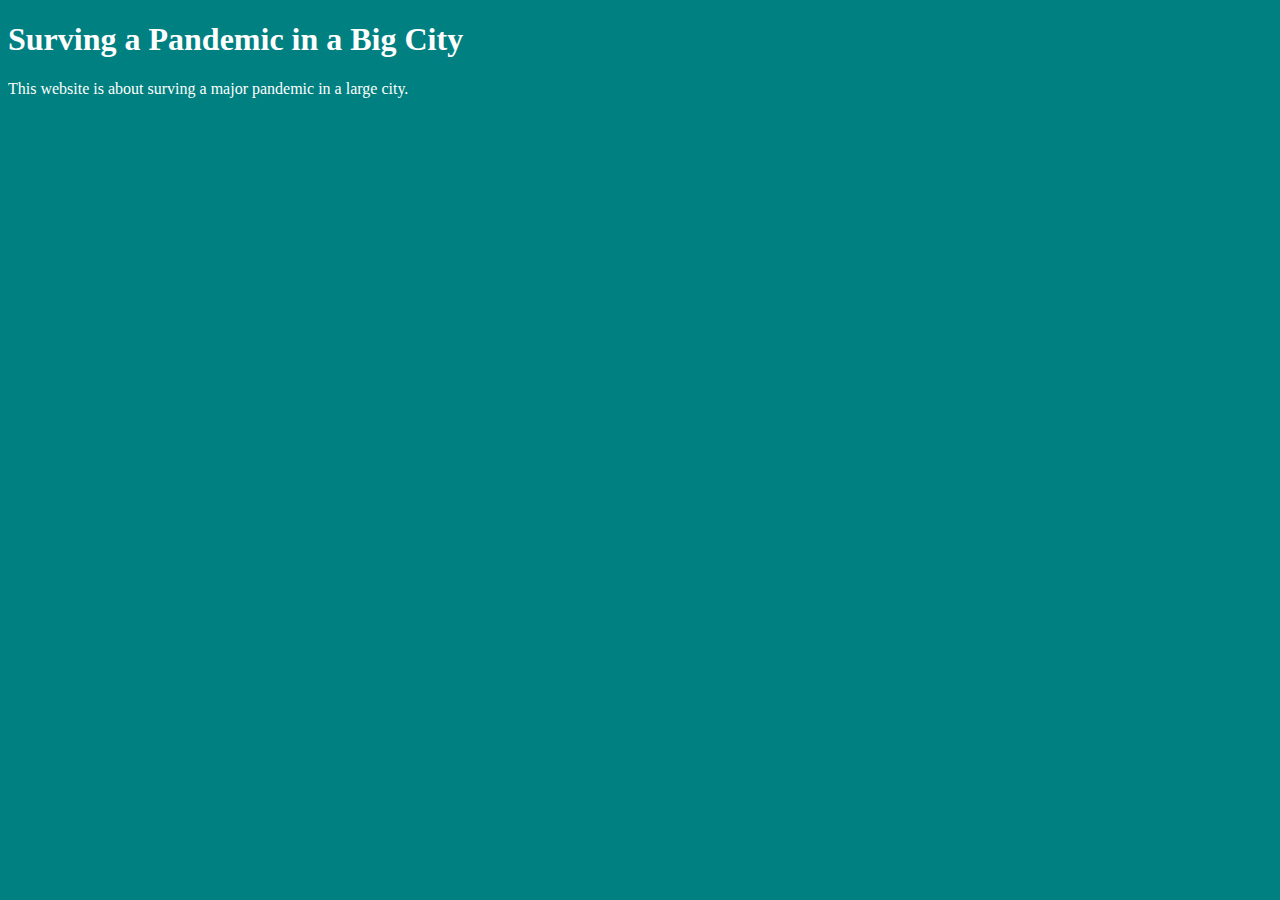
<file: index.html>
<!DOCTYPE html>
<html>
	<head>
		<title>Surving a Pandemic in a Big City</title>
		<link rel="stylesheet" type="text/css" href="css/style.css">
	</head>
	<body>
		<h1>Surving a Pandemic in a Big City</h1>
		<p>This website is about surving a major pandemic in a large city.</p>
	</body>
</html>
</file>
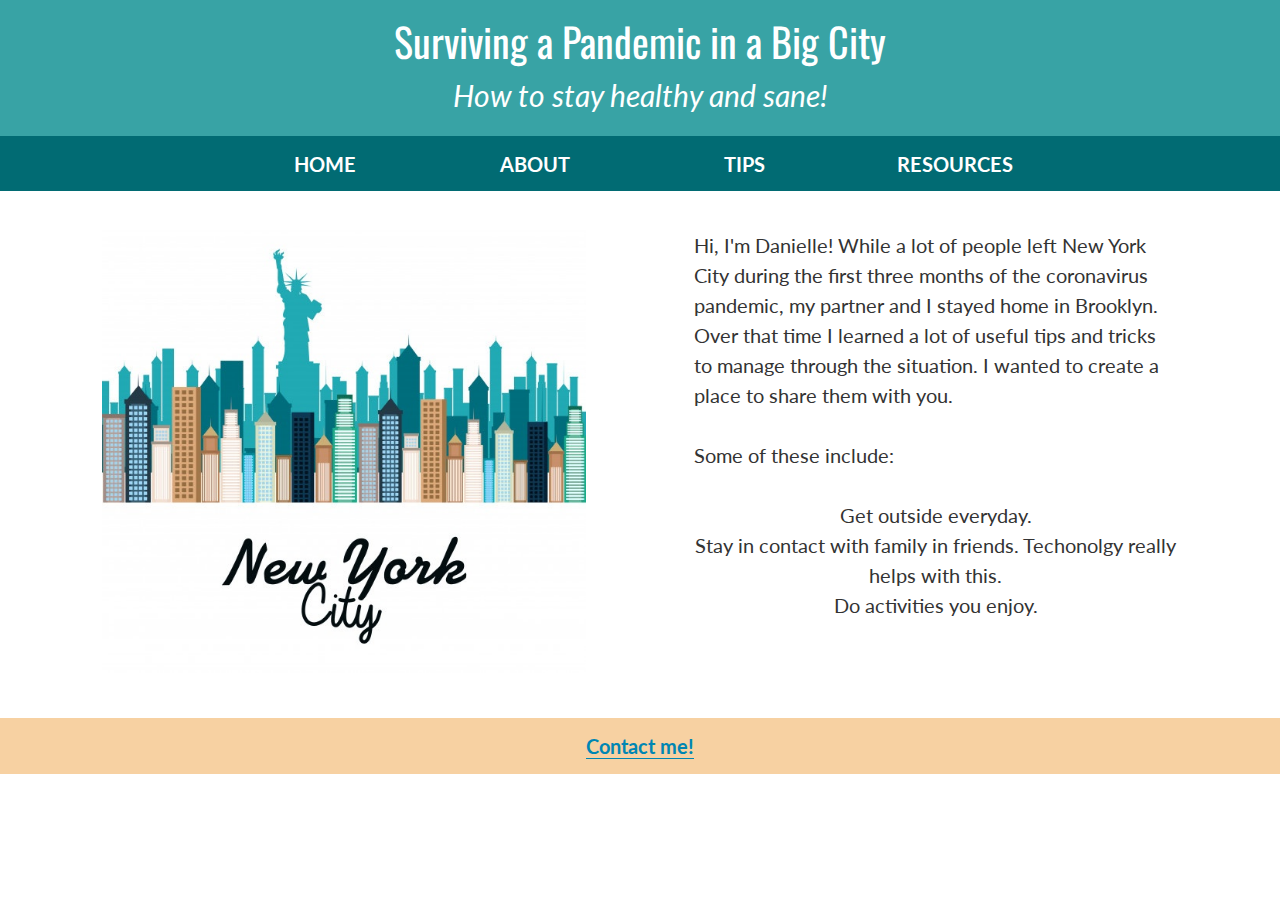
<file: final_project/index.html>
<!DOCTYPE html>
<html lang="en">

<head>
	<title>Surving a Pandemic in a Big City</title>
	<link rel="stylesheet" type="text/css" href="css/reset.css">
	<link rel="stylesheet" type="text/css" href="css/style.css">
	<meta name="viewport" content="width=device-width, initial-scale=1">
</head>

<body>
	<header>
		<h1>Surviving a Pandemic in a Big City</h1>
		<h3 id="slogan">How to stay healthy and sane!</h3>
	</header>

	<nav>
		<a href="#">Home</a>
		<a href="about.html">About</a>
		<a href="#">Tips</a>
		<a href="#">Resources</a>
	</nav>
		
	<section id="two_column" class="clearfix">
		<article class="picture" id="left">
			<img src="images/new-york-city-cityscape-vector-illustration-design_24877-15586.jpg" alt="NYC Skyline with Statue of Liberty" title="NYC Skyline">
		</article>

		<article class="introduction" id="right">
			<p>Hi, I'm Danielle! While a lot of people left New York City during the first three months of the coronavirus pandemic, my partner and I stayed home in Brooklyn. Over that time I learned a lot of useful tips and tricks to manage through the situation. I wanted to create a place to share them with you.</p><br>
			<p>Some of these include:</p><br>
			<ul>
				<li>Get outside everyday.</li>
				<li>Stay in contact with family in friends. Techonolgy really helps with this.</li>
				<li>Do activities you enjoy.</li>
				</ul>
		</article>
	</section>
	
	<footer>
		<p><a href=mailto:danielle.scaturro@gmail.com>Contact me!</a></p>
	</footer>
</body>

</html>
</file>
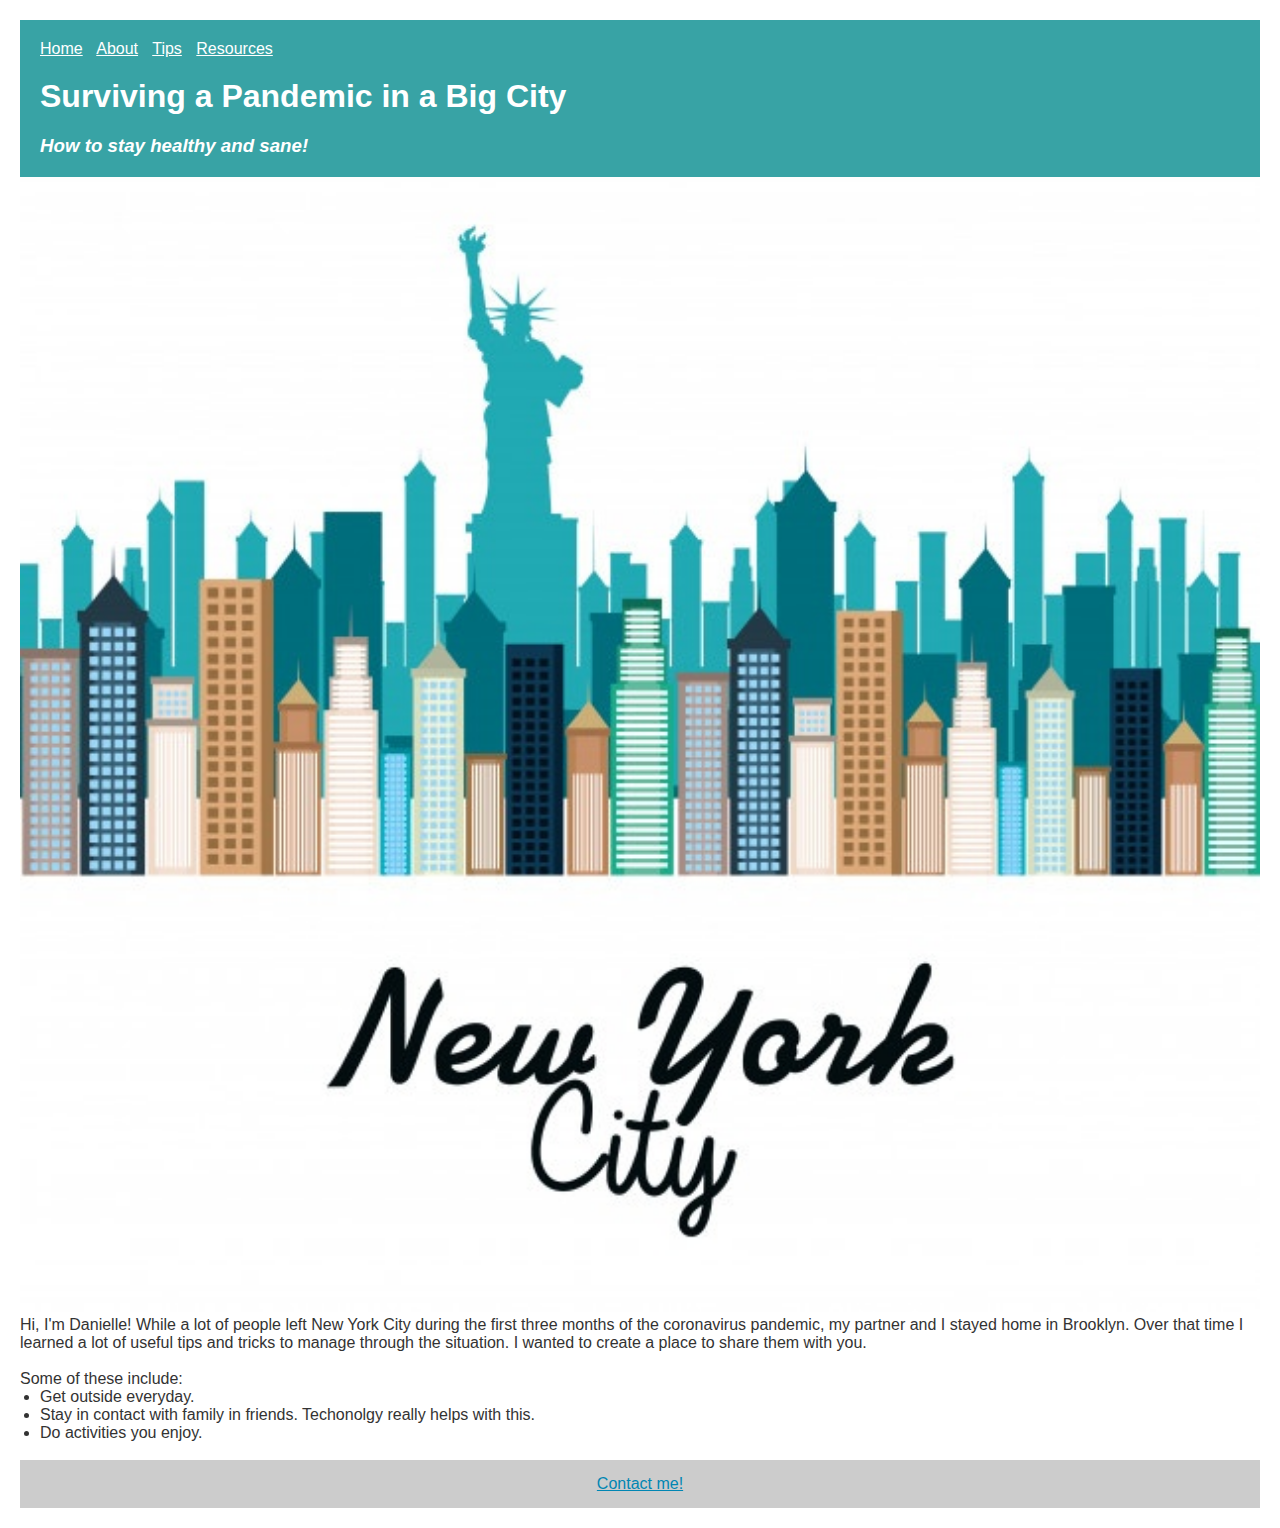
<file: unit_3/index.html>
<!DOCTYPE html>
<html>

<head>
	<title>Surving a Pandemic in a Big City</title>
	<link rel="stylesheet" type="text/css" href="css/style.css">
</head>

<body>
	<header>
		<nav>
			<a href="#">Home</a>
			<a href="#">About</a>
			<a href="#">Tips</a>
			<a href="#">Resources</a>
		</nav>
		<h1>Surviving a Pandemic in a Big City</h1>
		<h3 id="slogan">How to stay healthy and sane!</h3>
	</header>
	
	<section>
		<img src="images/new-york-city-cityscape-vector-illustration-design_24877-15586.jpg" alt="NYC Skyline with Statue of Liberty" title="NYC Skyline">
	</section>

	<section>
		<p>Hi, I'm Danielle! While a lot of people left New York City during the first three months of the coronavirus pandemic, my partner and I stayed home in Brooklyn. Over that time I learned a lot of useful tips and tricks to manage through the situation. I wanted to create a place to share them with you.</p><br> 
		<p>Some of these include:</p>
		<ul>
			<li>Get outside everyday.</li>
			<li>Stay in contact with family in friends. Techonolgy really helps with this.</li>
			<li>Do activities you enjoy.</li>
		</ul><br>
	</section>

	<footer>
		<p><a href=mailto:danielle.scaturro@gmail.com>Contact me!</p>
	</footer>

</body>

</html>
</file>
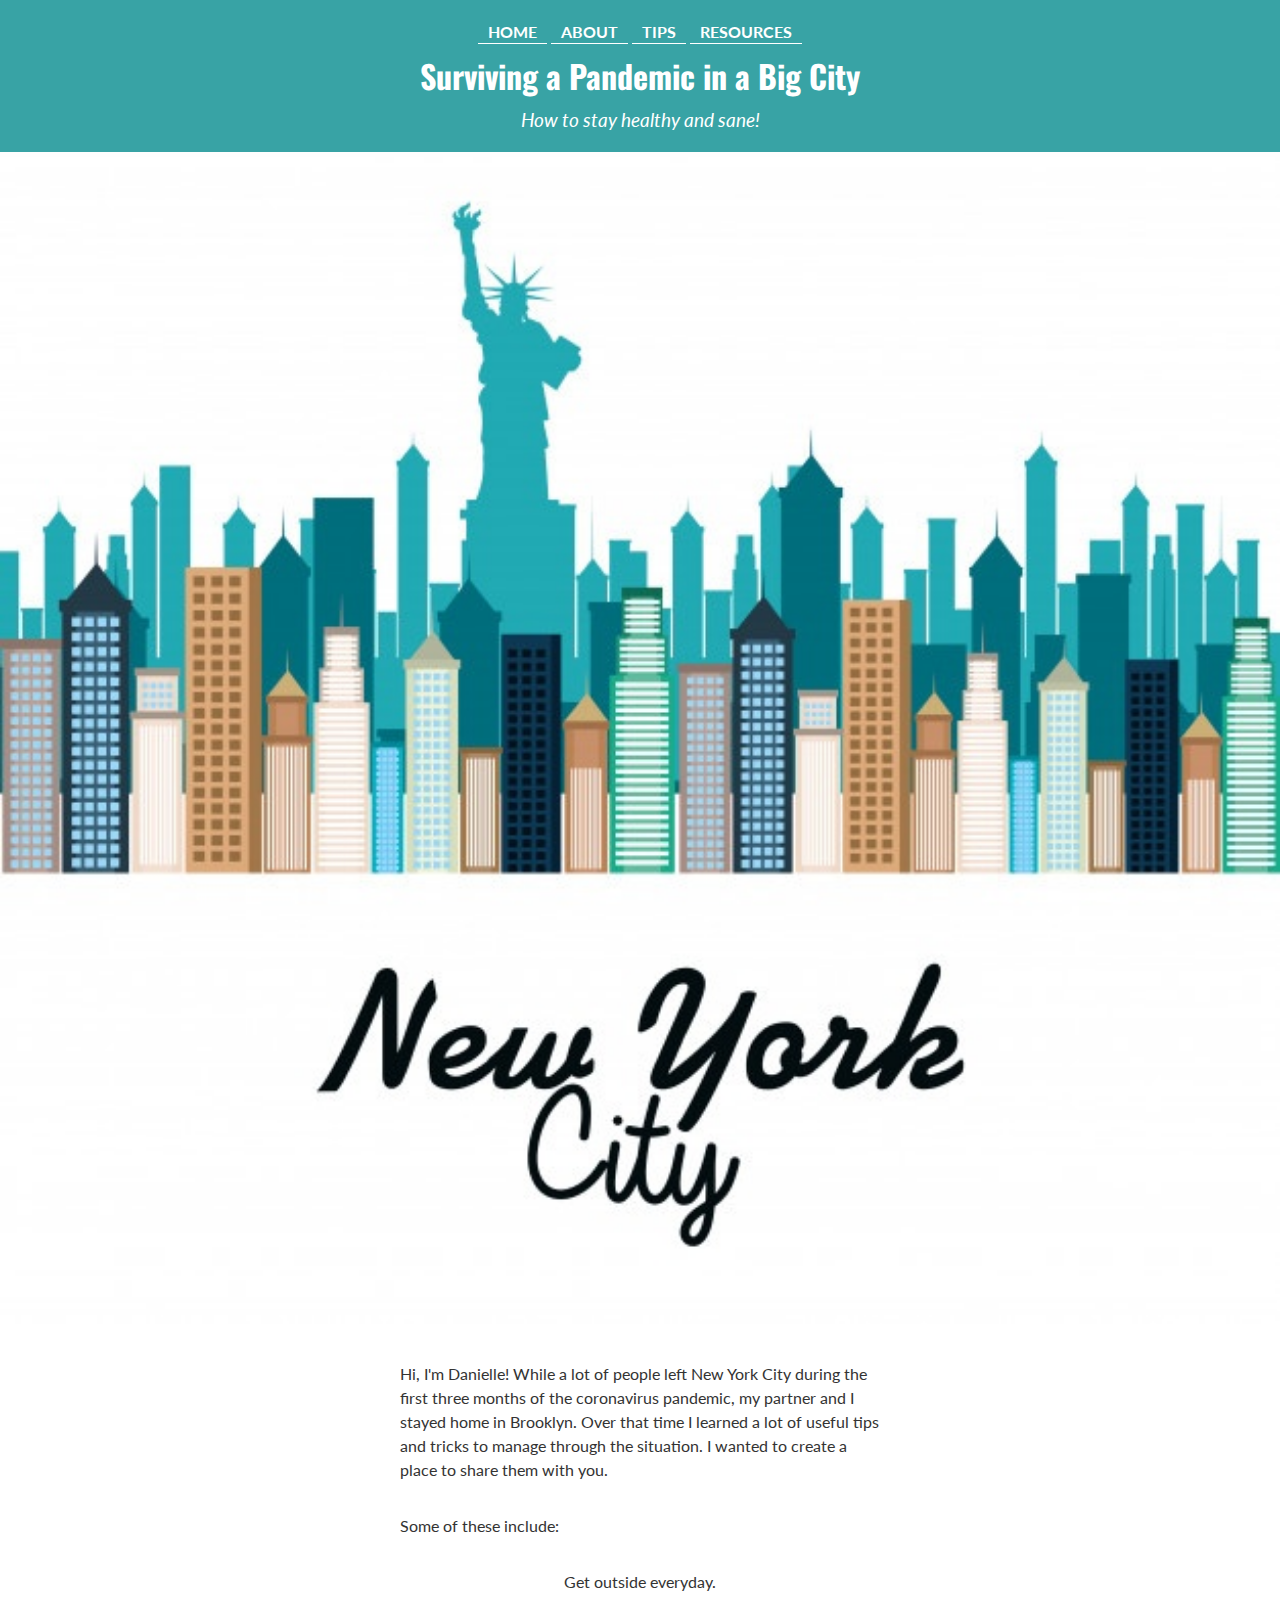
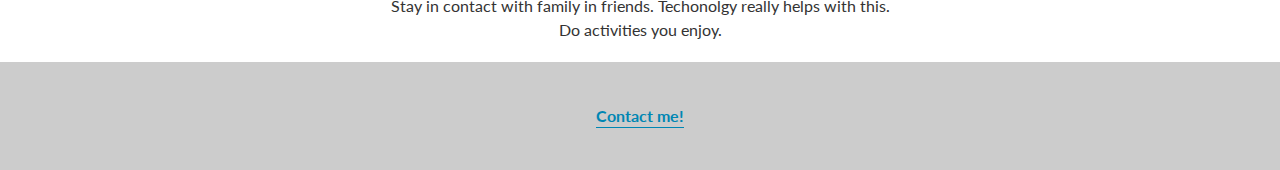
<file: unit_4/index.html>
<!DOCTYPE html>
<html lang="en">

<head>
	<title>Surving a Pandemic in a Big City</title>
	<link rel="stylesheet" type="text/css" href="css/style.css">
</head>

<body>
	<header>
		<nav>
			<a href="#">Home</a>
			<a href="#">About</a>
			<a href="#">Tips</a>
			<a href="#">Resources</a>
		</nav>
		<h1>Surviving a Pandemic in a Big City</h1>
		<h3 id="slogan">How to stay healthy and sane!</h3>
	</header>

	<section>
		<img src="images/new-york-city-cityscape-vector-illustration-design_24877-15586.jpg" alt="NYC Skyline with Statue of Liberty" title="NYC Skyline">
	</section>

	<section>
		<p>Hi, I'm Danielle! While a lot of people left New York City during the first three months of the coronavirus pandemic, my partner and I stayed home in Brooklyn. Over that time I learned a lot of useful tips and tricks to manage through the situation. I wanted to create a place to share them with you.</p> 
		<p>Some of these include:</p>
		<ul>
			<li>Get outside everyday.</li>
			<li>Stay in contact with family in friends. Techonolgy really helps with this.</li>
			<li>Do activities you enjoy.</li>
		</ul>
	</section>

	<footer>
		<p><a href=mailto:danielle.scaturro@gmail.com>Contact me!</a></p>
	</footer>
</body>

</html>
</file>
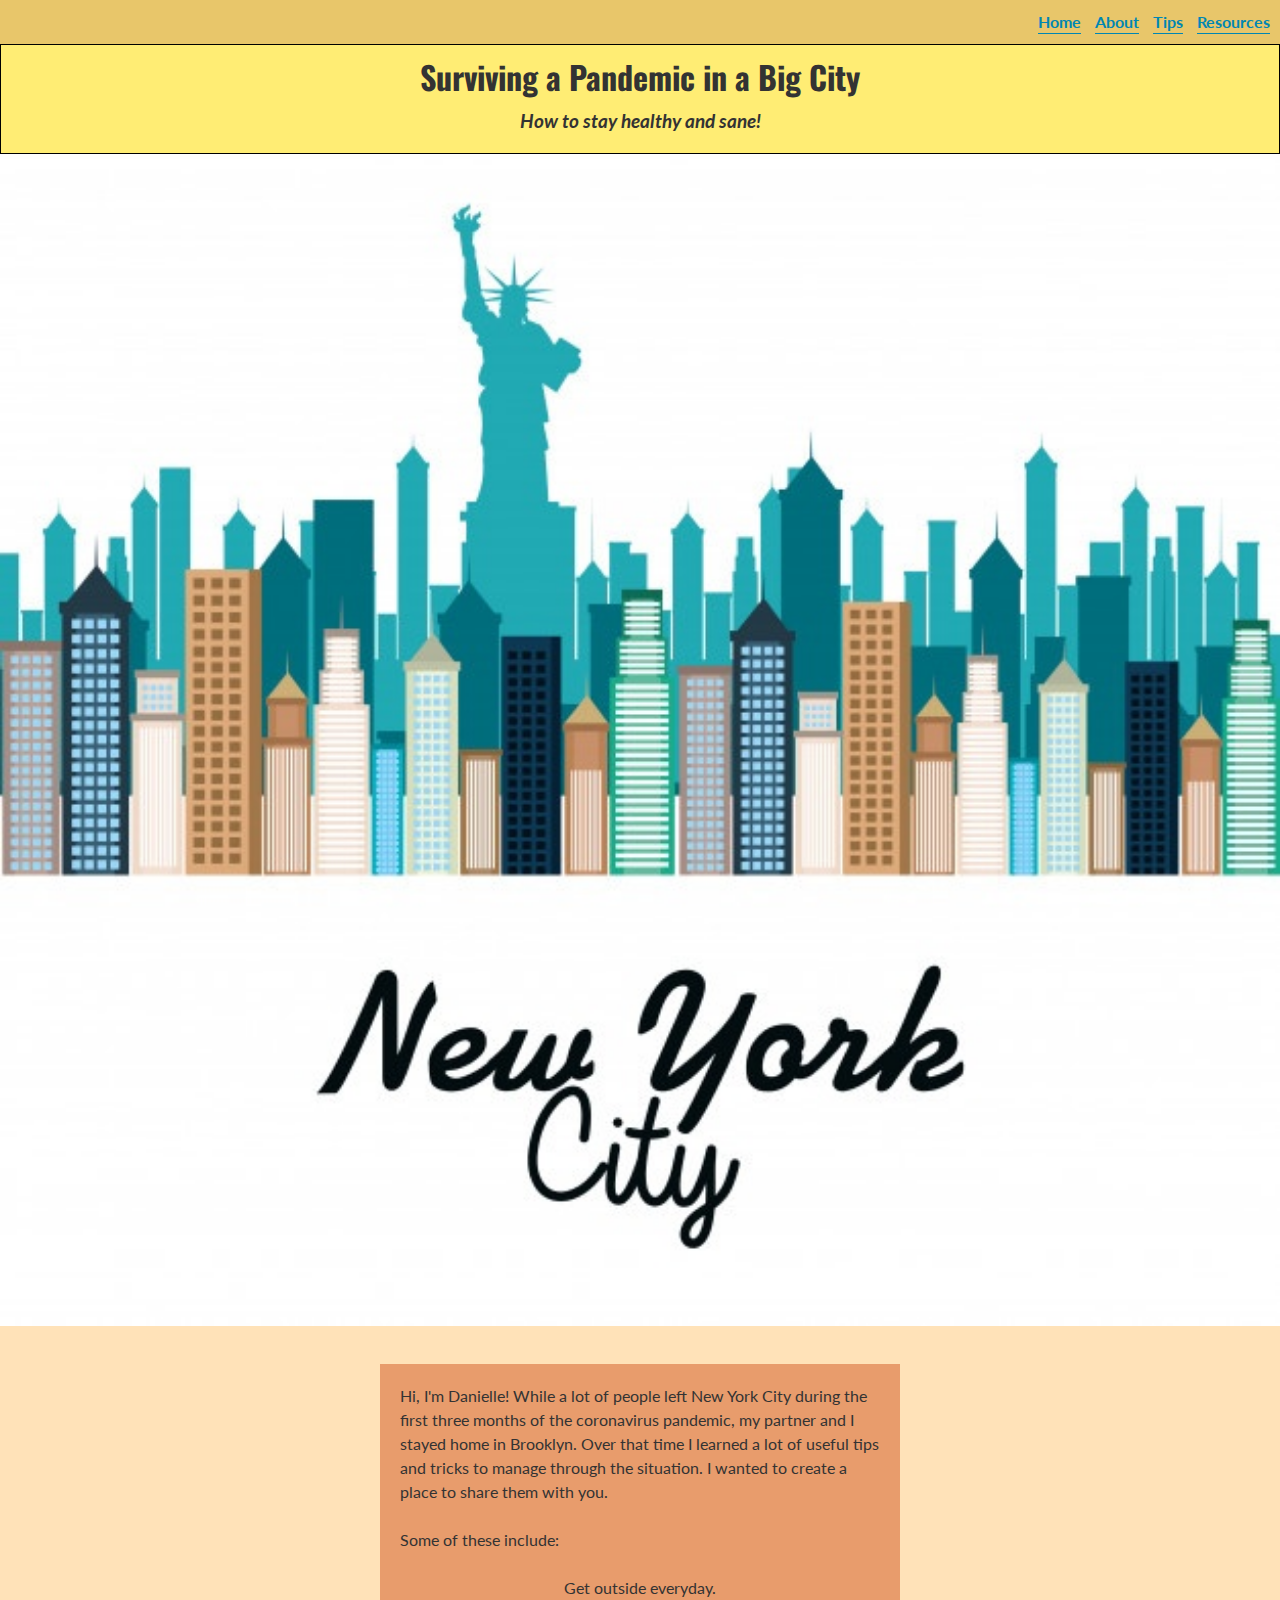
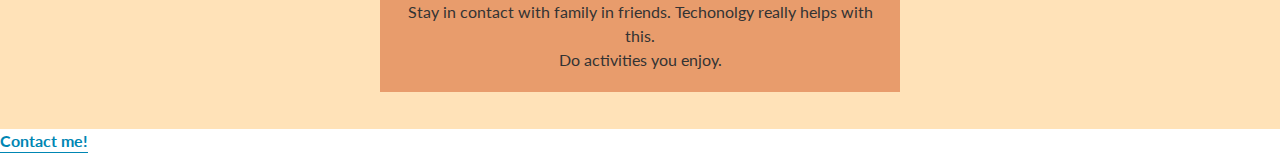
<file: unit_5/index.html>
<!DOCTYPE html>
<html lang="en">

<head>
	<title>Surving a Pandemic in a Big City</title>
	<link rel="stylesheet" type="text/css" href="css/style.css">
</head>

<body>
	<nav>
		<a href="#">Home</a>
		<a href="#">About</a>
		<a href="#">Tips</a>
		<a href="#">Resources</a>
	</nav>
	
	<header>
		<h1>Surviving a Pandemic in a Big City</h1>
		<h3 id="slogan">How to stay healthy and sane!</h3>
	</header>

	<section>
		<article class="picture">
			<img src="images/new-york-city-cityscape-vector-illustration-design_24877-15586.jpg" alt="NYC Skyline with Statue of Liberty" title="NYC Skyline">
		</article>

		<article class="introduction">
			<p>Hi, I'm Danielle! While a lot of people left New York City during the first three months of the coronavirus pandemic, my partner and I stayed home in Brooklyn. Over that time I learned a lot of useful tips and tricks to manage through the situation. I wanted to create a place to share them with you.</p><br>
			<p>Some of these include:</p><br>
			<ul>
				<li>Get outside everyday.</li>
				<li>Stay in contact with family in friends. Techonolgy really helps with this.</li>
				<li>Do activities you enjoy.</li>
				</ul>
		</article>
	</section>
	
	<footer>
		<p><a href=mailto:danielle.scaturro@gmail.com>Contact me!</a></p>
	</footer>
</body>

</html>
</file>
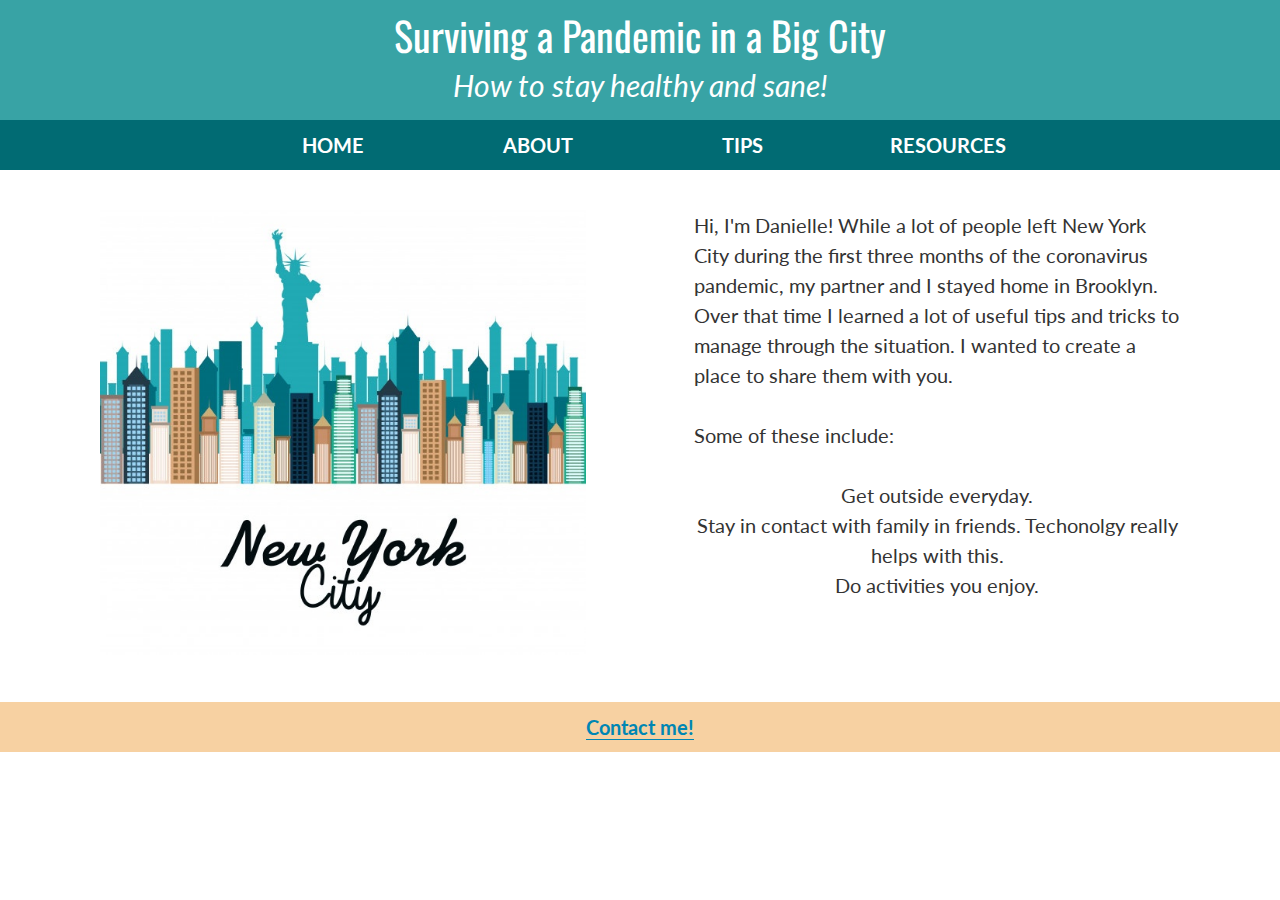
<file: unit_6/index.html>
<!DOCTYPE html>
<html lang="en">

<head>
	<title>Surving a Pandemic in a Big City</title>
	<link rel="stylesheet" type="text/css" href="css/reset.css">
	<link rel="stylesheet" type="text/css" href="css/style.css">
</head>

<body>
	<header>
		<h1>Surviving a Pandemic in a Big City</h1>
		<h3 id="slogan">How to stay healthy and sane!</h3>
	</header>

	<nav class="clearfix">
		<a href="#">Home</a>
		<a href="#">About</a>
		<a href="#">Tips</a>
		<a href="#">Resources</a>
	</nav>
		
	<section id="two_column" class="clearfix">
		<article class="picture" id="left">
			<img src="images/new-york-city-cityscape-vector-illustration-design_24877-15586.jpg" alt="NYC Skyline with Statue of Liberty" title="NYC Skyline">
		</article>

		<article class="introduction" id="right">
			<p>Hi, I'm Danielle! While a lot of people left New York City during the first three months of the coronavirus pandemic, my partner and I stayed home in Brooklyn. Over that time I learned a lot of useful tips and tricks to manage through the situation. I wanted to create a place to share them with you.</p><br>
			<p>Some of these include:</p><br>
			<ul>
				<li>Get outside everyday.</li>
				<li>Stay in contact with family in friends. Techonolgy really helps with this.</li>
				<li>Do activities you enjoy.</li>
				</ul>
		</article>
	</section>
	
	<footer>
		<p><a href=mailto:danielle.scaturro@gmail.com>Contact me!</a></p>
	</footer>
</body>

</html>
</file>
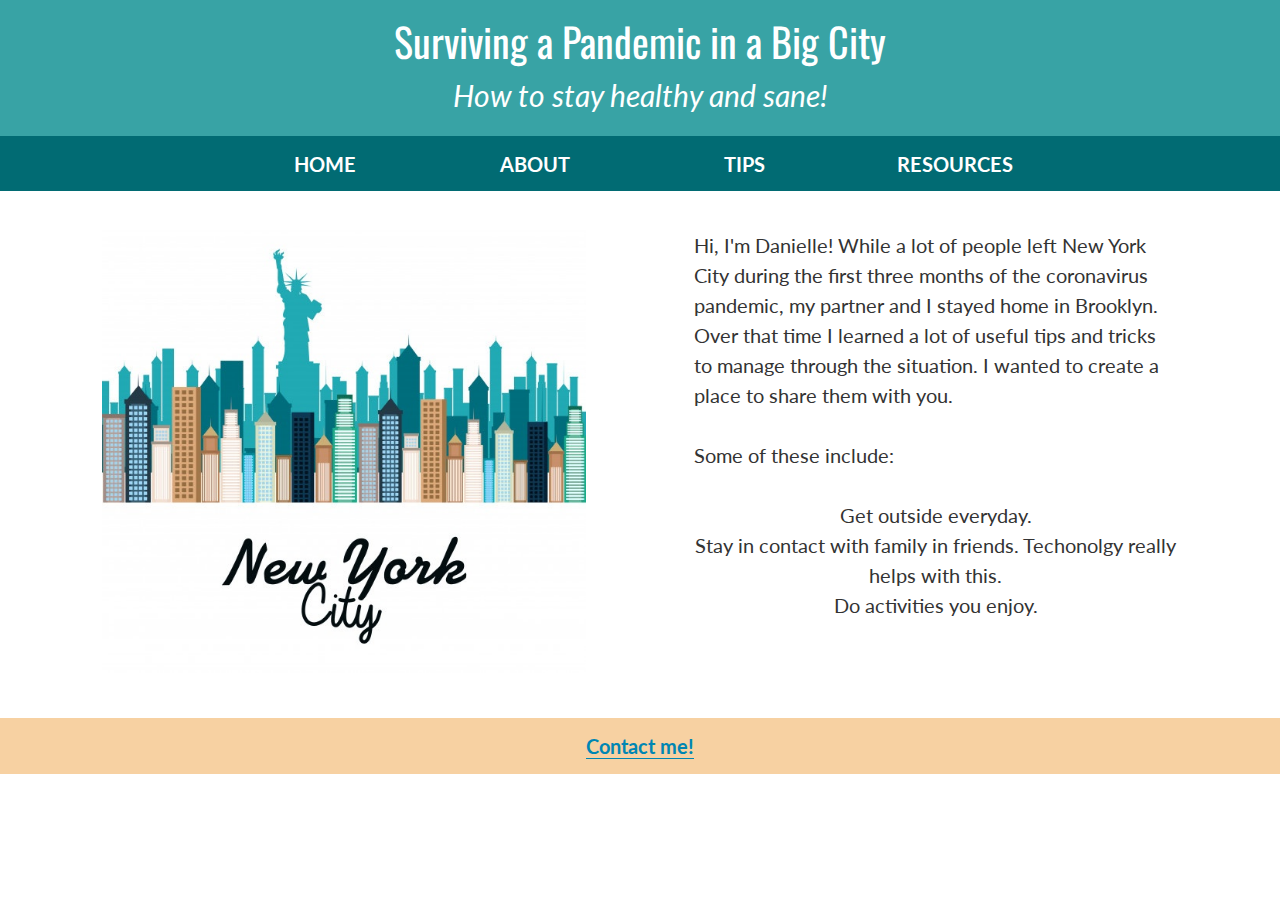
<file: unit_8/index.html>
<!DOCTYPE html>
<html lang="en">

<head>
	<title>Surving a Pandemic in a Big City</title>
	<link rel="stylesheet" type="text/css" href="css/reset.css">
	<link rel="stylesheet" type="text/css" href="css/style.css">
	<meta name="viewport" content="width=device-width, initial-scale=1">
</head>

<body>
	<header>
		<h1>Surviving a Pandemic in a Big City</h1>
		<h3 id="slogan">How to stay healthy and sane!</h3>
	</header>

	<nav>
		<a href="#">Home</a>
		<a href="#">About</a>
		<a href="#">Tips</a>
		<a href="#">Resources</a>
	</nav>
		
	<section id="two_column" class="clearfix">
		<article class="picture" id="left">
			<img src="images/new-york-city-cityscape-vector-illustration-design_24877-15586.jpg" alt="NYC Skyline with Statue of Liberty" title="NYC Skyline">
		</article>

		<article class="introduction" id="right">
			<p>Hi, I'm Danielle! While a lot of people left New York City during the first three months of the coronavirus pandemic, my partner and I stayed home in Brooklyn. Over that time I learned a lot of useful tips and tricks to manage through the situation. I wanted to create a place to share them with you.</p><br>
			<p>Some of these include:</p><br>
			<ul>
				<li>Get outside everyday.</li>
				<li>Stay in contact with family in friends. Techonolgy really helps with this.</li>
				<li>Do activities you enjoy.</li>
				</ul>
		</article>
	</section>
	
	<footer>
		<p><a href=mailto:danielle.scaturro@gmail.com>Contact me!</a></p>
	</footer>
</body>

</html>
</file>
<file: css/style.css>
body {
	color: white;
	background-color: teal;
}
</file>
<file: final_project/css/style.css>
@import url('https://fonts.googleapis.com/css2?family=Lato:ital,wght@0,400;0,700;1,400&family=Oswald:wght@600&display=swap');

*{
	margin: 0;
	padding: 0;
}

body{
	font-family: 'Lato', sans-serif;
	font-size: 20px; /*1em=20px*/
	line-height: 1.5em;
	position: relative;
	color: #333333;
}

header {
    background-color: #38A3A5;
    padding: 2%;
    color: 333333;
    text-align: center;
    color: #ffffff;
}

h1{
	font-family: 'Oswald', sans-serif;
	font-size: 2em;
}

#slogan {
	padding-top: 2%;
	font-style: italic;
	font-size: 1.5em;
}

a{
	text-decoration: none;
	color: #0086B3;
	font-weight: bold; 
	border-bottom: 1px solid #0086B3;
}

nav {
	background-color: #016b73;
	text-align: center;
	margin: 0 auto;
}

nav a {
	color: #ffffff;
	text-transform: uppercase;
	border-bottom: none;
	padding: 1%;
	display: inline-block;
	width: 14%;
}


nav a:hover {
	background-color: #BF8B5E;
}

img {
	width: 100%;
}

.clearfix:after{
	visibility: hidden;
	height: 0;
	font-size: 0;
	content:" ";
	display: block;
	clear:both;
}

#two_column {
   margin: 3%;
   padding-left: 5%;
   padding-right: 5%;
}

#left {
   float: left;
   width: 45%;
}

#right {
    float: right;
    width: 45%;   
}

ul {
	list-style: none;
	text-align: center;
}

footer {
	background-color: #F7D1A2;
	text-align: center;
	padding: 1%;
}

.profile {
	width: 50%;
}

#columns-two {
   margin: 5%;
   padding-left: 2.5%;
   padding-right: 2.5%;
}

#column1 {
   float: left;
   width: 40%;
   margin-left: 100px
}

#column2 {
    float: right;
    width: 50%;   
}

@media only screen and (max-width: 1100px) {
	#left, #right {
	float: none;
	width: auto;
	}
}

@media only screen and (max-width: 768px) {
	body {
		font-size: 16px;
	}

	h1 {
		font-size: 1.75em;	
	}
	#slogan {
		font-size: 1.25em;
	}
}

@media only screen and (max-width: 396px) {
	body {
		font-size: 14px;
	}

	h1 {
		font-size: 1.75em;	
	}
	#slogan {
		font-size: 1.25em;
	}
}
</file>
<file: unit_3/css/style.css>
* {
  margin: 0;
  padding: 0;
}

body {
	font-family: Helvetica, san-serif;
	color: #333333;
	padding: 20px;
	}
header {
	background-color: #38A3A5;
	color: #ffffff;
	padding: 20px; 
}
h1 {
	padding-top: 20px;
}
#slogan {
	font-style: italic;
	padding-top: 20px;
}
a {
	color: #0086B3;
}
nav a {
	margin-right: 10px;
	padding-bottom: 20px;
	color: #ffffff; 
	text-align: right;
}
img {
	width: 100%;
}
ul {
	margin-left: 20px;
}
footer {
	color: #2D2A8C;
	text-align: center;
	background-color: #cccccc;
	padding: 15px; 
}
</file>
<file: unit_4/css/style.css>
@import url('https://fonts.googleapis.com/css2?family=Lato:ital,wght@0,400;0,700;1,400&family=Oswald:wght@600&display=swap');

*{
  margin: 0;
  padding: 0;
  box-sizing: border-box;
}

body{
	font-family: 'Lato', sans-serif;
	font-size: 16px; /*1em=16px*/
	line-height: 1.5em;
	position: relative;
	color: #333333;
}

header{ 	
	background-color: #38A3A5;
	color: #ffffff;
	padding: 20px; 
	text-align: center; 
}

h1{
	font-family: 'Oswald', sans-serif;
	padding-top: 20px;
}

#slogan{
	font-style: italic;
	font-weight: normal;
	padding-top: 20px;
	text-align: center; 
}

a{
	text-decoration: none;
	color: #0086B3;
	font-weight: bold; 
	border-bottom: 1px solid #0086B3;
	padding-bottom: 2px; 
}

nav a{
	color: #ffffff;
	text-transform: uppercase;
	text-align: right;
	padding-left: 10px;
	padding-right: 10px;
	border-bottom: 1px solid #ffffff;
	padding-bottom: 2px;
}

img {
	width: 100%;
}
p {
	width: 30em;
	margin: 2em auto;
}

ul{
	list-style: none;
	text-align: center;
	padding-bottom: 20px; 
}
footer {
	color: #2D2A8C;
	text-align: center;
	background-color: #cccccc;
	padding: 10px; 
}
</file>
<file: unit_5/css/style.css>
@import url('https://fonts.googleapis.com/css2?family=Lato:ital,wght@0,400;0,700;1,400&family=Oswald:wght@600&display=swap');

*{
	margin: 0;
	padding: 0;
}

body{
	font-family: 'Lato', sans-serif;
	font-size: 16px; /*1em=16px*/
	line-height: 1.5em;
	position: relative;
	color: #333333;
}

a{
	text-decoration: none;
	color: #0086B3;
	font-weight: bold; 
	border-bottom: 1px solid #0086B3;
	padding-bottom: 2px;
}

nav {
	background-color: #E8C66A;
	padding: 10px;
	text-align: right;
}

nav a {
	margin-left: 10px; 
}

header {
    background-color: #FFED74;
    border: 1px black solid;
    padding: 20px;
    color: 333333;
    text-align: center;
}

h1{
	font-family: 'Oswald', sans-serif;
}

#slogan {
	padding-top: 20px;
	font-style: italic;
}

img {
	width: 100%;
}

section {
	background-color: #FFE2B8;
	padding-bottom: 5px
}

.introduction {
	background-color: #E89C6C;
	width: 30em;
	margin: 2em auto;
	padding: 20px;

ul {
	list-style: none;
	text-align: center;
}

footer {
	background-color: #FF957E;
	text-align: center;
	padding: 10px;
}
</file>
<file: unit_6/css/style.css>
@import url('https://fonts.googleapis.com/css2?family=Lato:ital,wght@0,400;0,700;1,400&family=Oswald:wght@600&display=swap');

*{
	margin: 0;
	padding: 0;
}

body{
	font-family: 'Lato', sans-serif;
	font-size: 20px; /*1em=20px*/
	line-height: 1.5em;
	position: relative;
	color: #333333;
}

header {
    background-color: #38A3A5;
    padding: 20px;
    color: 333333;
    text-align: center;
    color: #ffffff;
}

h1{
	font-family: 'Oswald', sans-serif;
	font-size: 2em;
}

#slogan {
	padding-top: 20px;
	font-style: italic;
	font-size: 1.5em;
}

a{
	text-decoration: none;
	color: #0086B3;
	font-weight: bold; 
	border-bottom: 1px solid #0086B3;
}

nav {
	background-color: #016b73;
	text-align: center;
	margin: 0 auto;
}

.clearfix:after{
	visibility: hidden;
	height: 0;
	font-size: 0;
	content:" ";
	display: block;
	clear:both;
}

nav a {
	color: #ffffff;
	text-transform: uppercase;
	border-bottom: none;
	padding: 10px;
	display: inline-block;
	width: 180px;
}


nav a:hover {
	background-color: #BF8B5E;
}

img {
	width: 100%;
}

#two_column {
   margin: 40px;
   padding-left: 60px;
   padding-right: 60px;
}

#left {
   float: left;
   width: 45%;
}

#right {
    float: right;
    width: 45%;   
}

ul {
	list-style: none;
	text-align: center;
}

footer {
	background-color: #F7D1A2;
	text-align: center;
	padding: 10px;
}
</file>
<file: unit_8/css/style.css>
@import url('https://fonts.googleapis.com/css2?family=Lato:ital,wght@0,400;0,700;1,400&family=Oswald:wght@600&display=swap');

*{
	margin: 0;
	padding: 0;
}

body{
	font-family: 'Lato', sans-serif;
	font-size: 20px; /*1em=20px*/
	line-height: 1.5em;
	position: relative;
	color: #333333;
}

header {
    background-color: #38A3A5;
    padding: 2%;
    color: 333333;
    text-align: center;
    color: #ffffff;
}

h1{
	font-family: 'Oswald', sans-serif;
	font-size: 2em;
}

#slogan {
	padding-top: 2%;
	font-style: italic;
	font-size: 1.5em;
}

a{
	text-decoration: none;
	color: #0086B3;
	font-weight: bold; 
	border-bottom: 1px solid #0086B3;
}

nav {
	background-color: #016b73;
	text-align: center;
	margin: 0 auto;
}

nav a {
	color: #ffffff;
	text-transform: uppercase;
	border-bottom: none;
	padding: 1%;
	display: inline-block;
	width: 14%;
}


nav a:hover {
	background-color: #BF8B5E;
}

img {
	width: 100%;
}

#two_column {
   margin: 3%;
   padding-left: 5%;
   padding-right: 5%;
 }

#left {
   float: left;
   width: 45%;
 }

#right {
    float: right;
    width: 45%;
  }

ul {
	list-style: none;
	text-align: center;
}

footer {
	background-color: #F7D1A2;
	text-align: center;
	padding: 1%;
}

#2_columns {
   margin: 3%;
   padding-left: 5%;
   padding-right: 5%;
 }

#column1 {
   float: left;
   width: 45%;
 }

#column2 {
    float: right;
    width: 45%;
  }

.clearfix:after {
	visibility: hidden;
	height: 0;
	font-size: 0;
	content:" ";
	display: block;
	clear:both;
}

@media only screen and (max-width: 1100px) {
	#left, #right {
	float: none;
	width: auto;
	}
}

@media only screen and (max-width: 768px) {
	body {
		font-size: 16px;
	}

	h1 {
		font-size: 1.75em;	
	}
	#slogan {
		font-size: 1.25em;
	}
}

@media only screen and (max-width: 396px) {
	body {
		font-size: 14px;
	}

	h1 {
		font-size: 1.75em;	
	}
	#slogan {
		font-size: 1.25em;
	}
}
</file>
